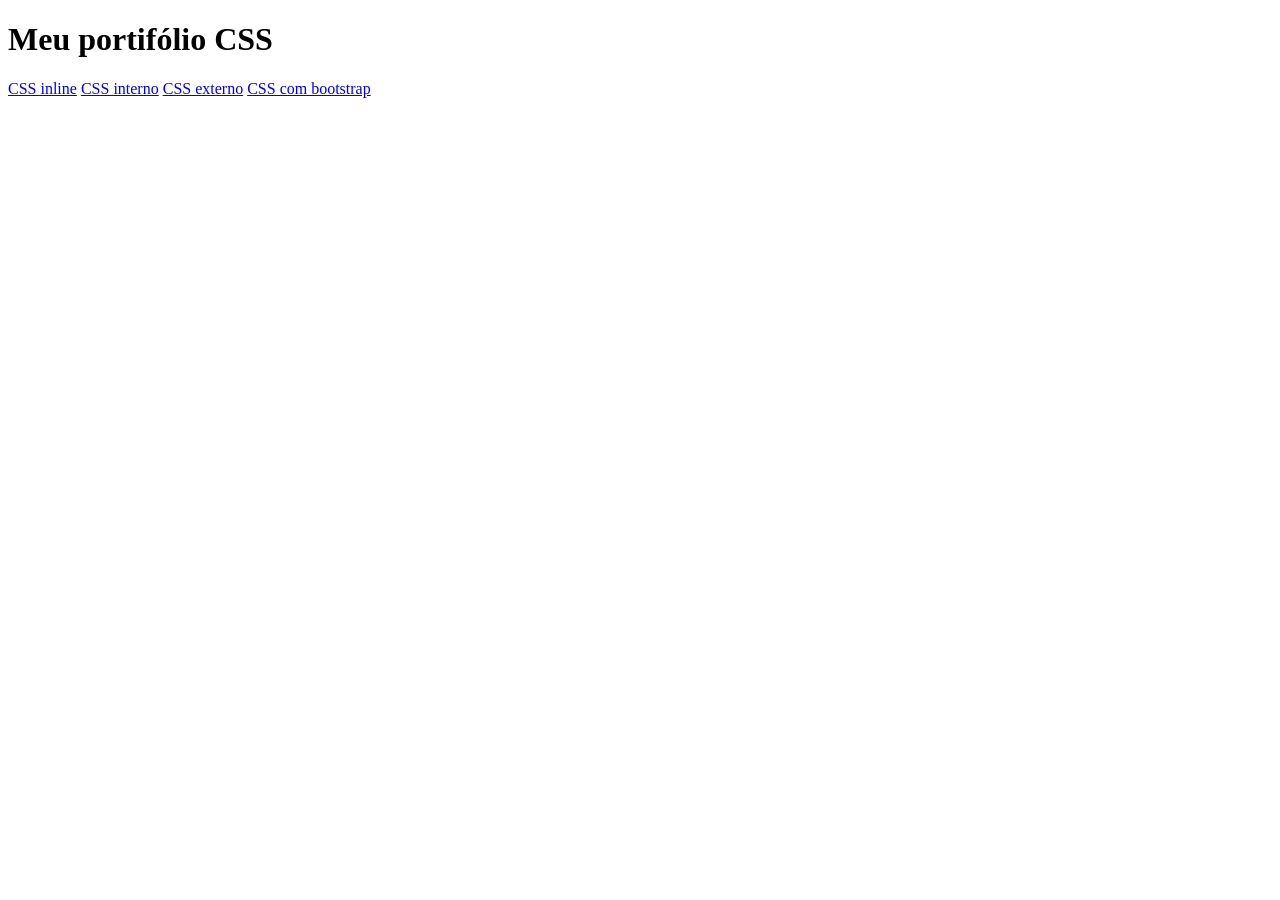
<file: index.html>
<!DOCTYPE html>
<html lang="pt-BR">
    <head>
        <meta charset="UTF-8">
        <meta name="viewport" content="width=device-width, initial-scale=1.0">
        <title>Portifólio CSS</title>
    </head>
    <body>
        <h1>Meu portifólio CSS</h1>
        <a href="html/css-inline/css_inline.html">CSS inline</a>
        <a href="html/css-interno/css_interno.html">CSS interno</a>
        <a href="html/css-externo/css_externo.html">CSS externo</a>
        <a href="html/bootstrap/intro_boostrap.html">CSS com bootstrap</a>
    </body>
</html>
</file>
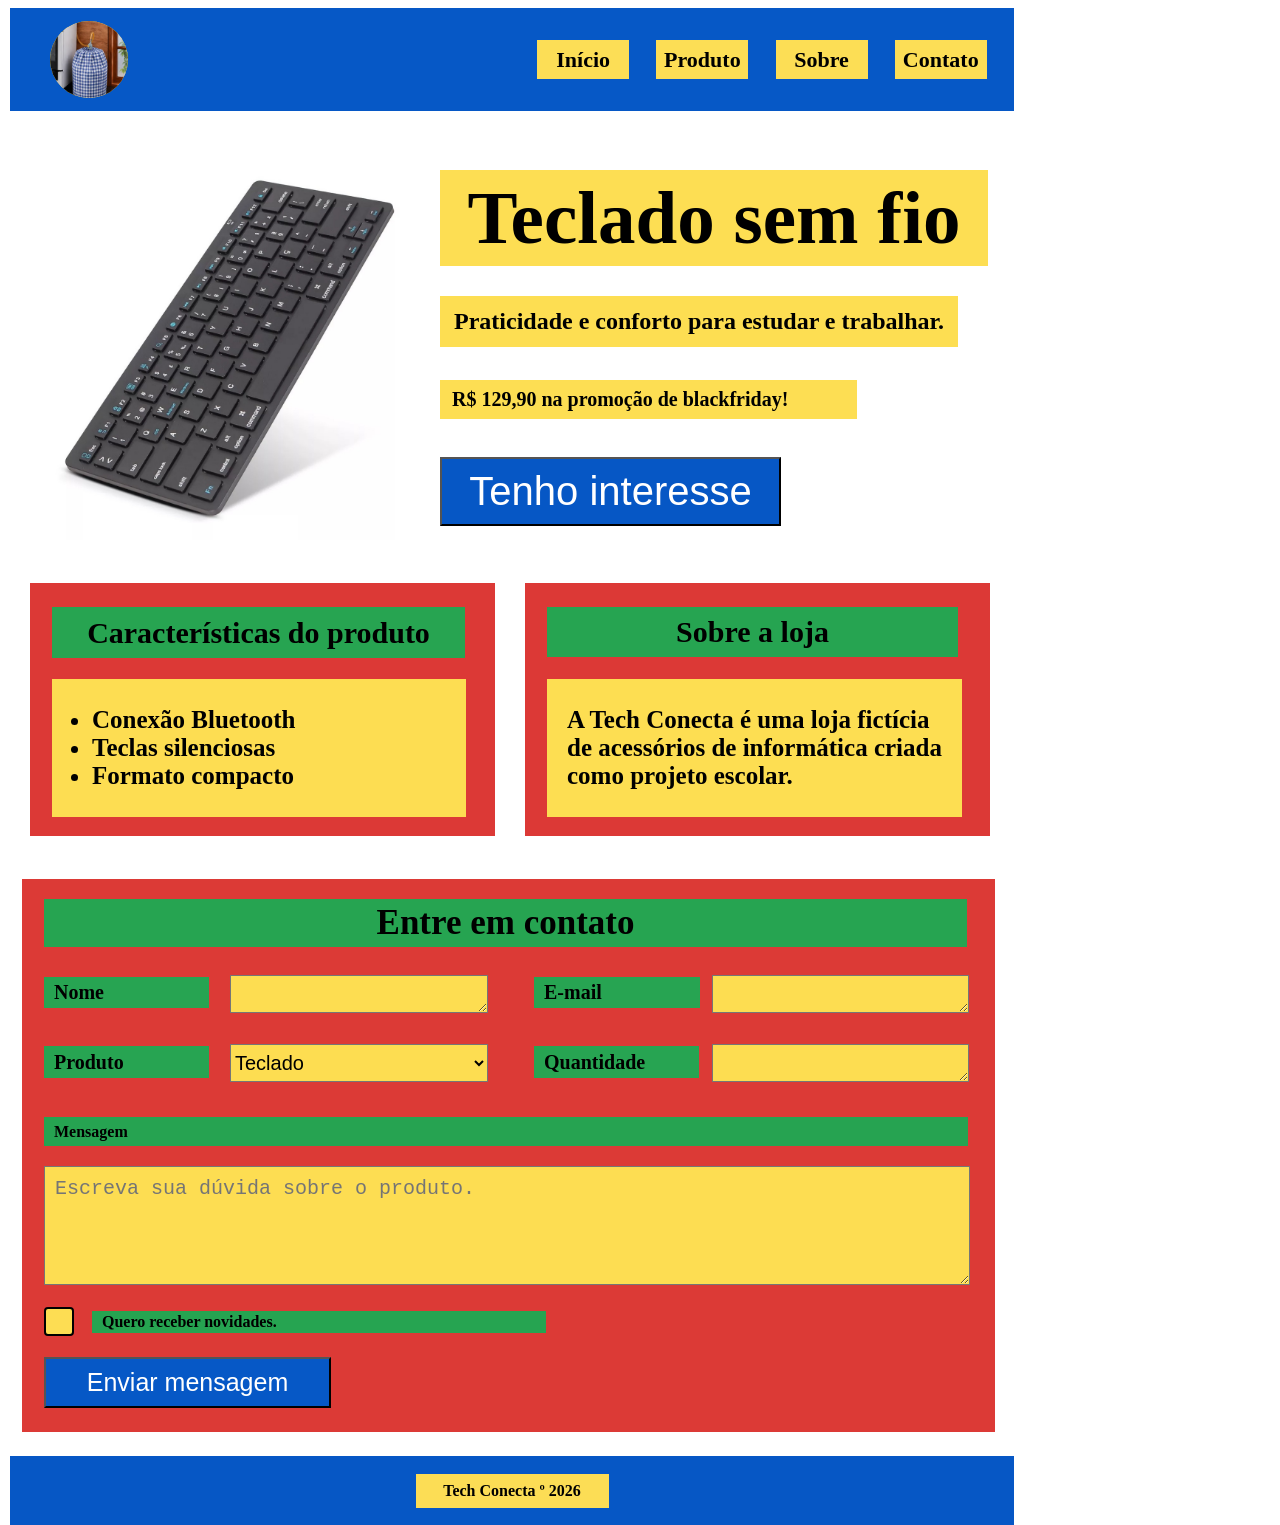
<file: site/index.html>
<!DOCTYPE html>
<html lang="pt-BR">
<head>
    <meta charset="UTF-8">
    <meta name="viewport" content="width=device-width, initial-scale=1.0">
    <title>Projeto</title>
    <link rel="stylesheet" href="style.css">
</head>
<body>
    <header>
        <div class="perfil">
            <img src="D_NQ_NP_891798-MLB113198760286_072026-O-capa-botijao-gas-13kg-oxford-premium-resistente-cozinha.webp" alt="">
        </div>
        <div class="amarelo1"><a href="#">Início</a></div>
        <div class="amarelo2"><a href="#">Produto</a></div>
        <div class="amarelo3"><a href="#">Sobre</a></div>
        <div class="amarelo4"><a href="#">Contato</a></div>
    </header>

    <section>
        <div class="quadradao">
            <img src="teclado.png.jpg" alt="">
        </div>
        <div class="retanguloy1">Teclado sem fio</div>
        <div class="retanguloy2">Praticidade e conforto para estudar e trabalhar.</div>
        <div class="retanguloy3">R$ 129,90 na promoção de blackfriday!</div>
        <button>Tenho interesse</button>
    </section>

    <section>
        <article>
            <div class="poster1">
                <div class="green1">Características do produto</div>
                <div class="y1">
                    <ul>
                        <li>Conexão Bluetooth</li>
                        <li>Teclas silenciosas</li>
                        <li>Formato compacto</li>
                    </ul>
                </div>
            </div>
        </article>

        <article>
            <div class="poster2">
                <div class="green2">Sobre a loja</div>
                <div class="y2">A Tech Conecta é uma loja fictícia de acessórios de informática criada como projeto escolar.</div>
            </div>
        </article>
    </section>

    <section>
        <div class="c3">
            <div class="big1">Entre em contato</div>
            <div class="g1">Nome</div>
            <div class="g2">Produto</div>
            <div class="g3">E-mail</div>
            <div class="g4">Quantidade</div>

            <textarea name="" id="y1"></textarea>
            <textarea name="" id="y2"></textarea>

            <select name="" id="y3">
                <option value="">Teclado</option>
                <option value="">Teclado sem fio</option>
                <option value="">Mouse</option>
                <option value="">Mouse sem fio</option>
            </select>

            <textarea name="" id="y4"></textarea>
            <div class="big2">Mensagem</div>
            <div class="big3">Quero receber novidades.</div>
            <textarea name="" placeholder="Escreva sua dúvida sobre o produto." id="BY"></textarea>
            <div class="my"></div>
            <label class="check-container">
                <input type="checkbox" />
                </label>
            <button>Enviar mensagem</button>
        </div>
    </section>

    <footer>
        <div class="amarelo">Tech Conecta º 2026</div>
    </footer>
</body>
</html>
</file>
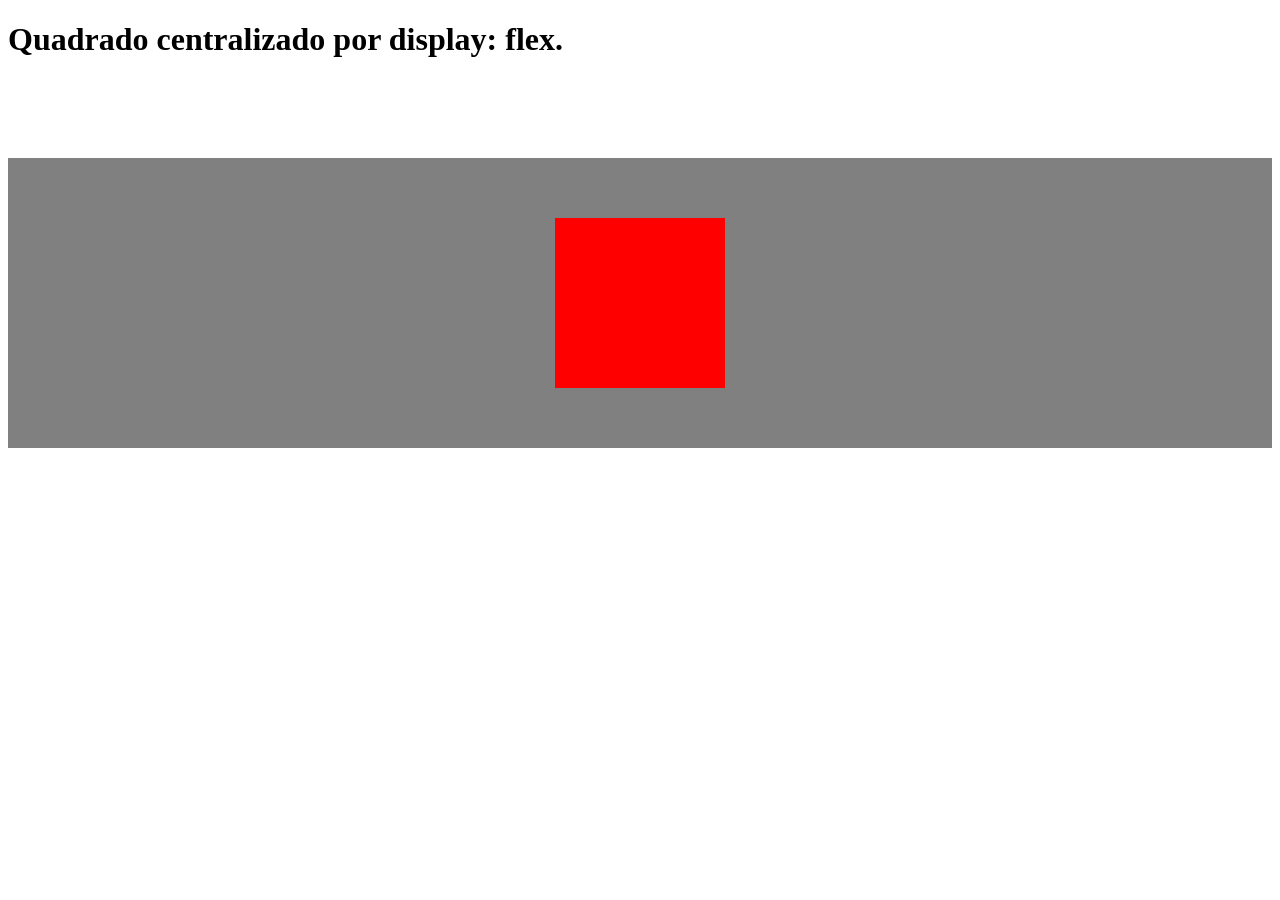
<file: atividade_flex/atividade_flex.html>
<!DOCTYPE html>
<html lang="pt-BR">
    <head>
        <meta charset="UTF-8">
        <meta name="viewport" content="width=device-width, initial-scale=1.0">
        <title>Document</title>
        <link rel="stylesheet" href="../assets/css/style_flex.css">
    </head>
    <body>
        <h1>Quadrado centralizado por display: flex.</h1>
        <div class="container">
            <div class="quadrado"></div>
        </div>        
    </body>
</html>
</file>
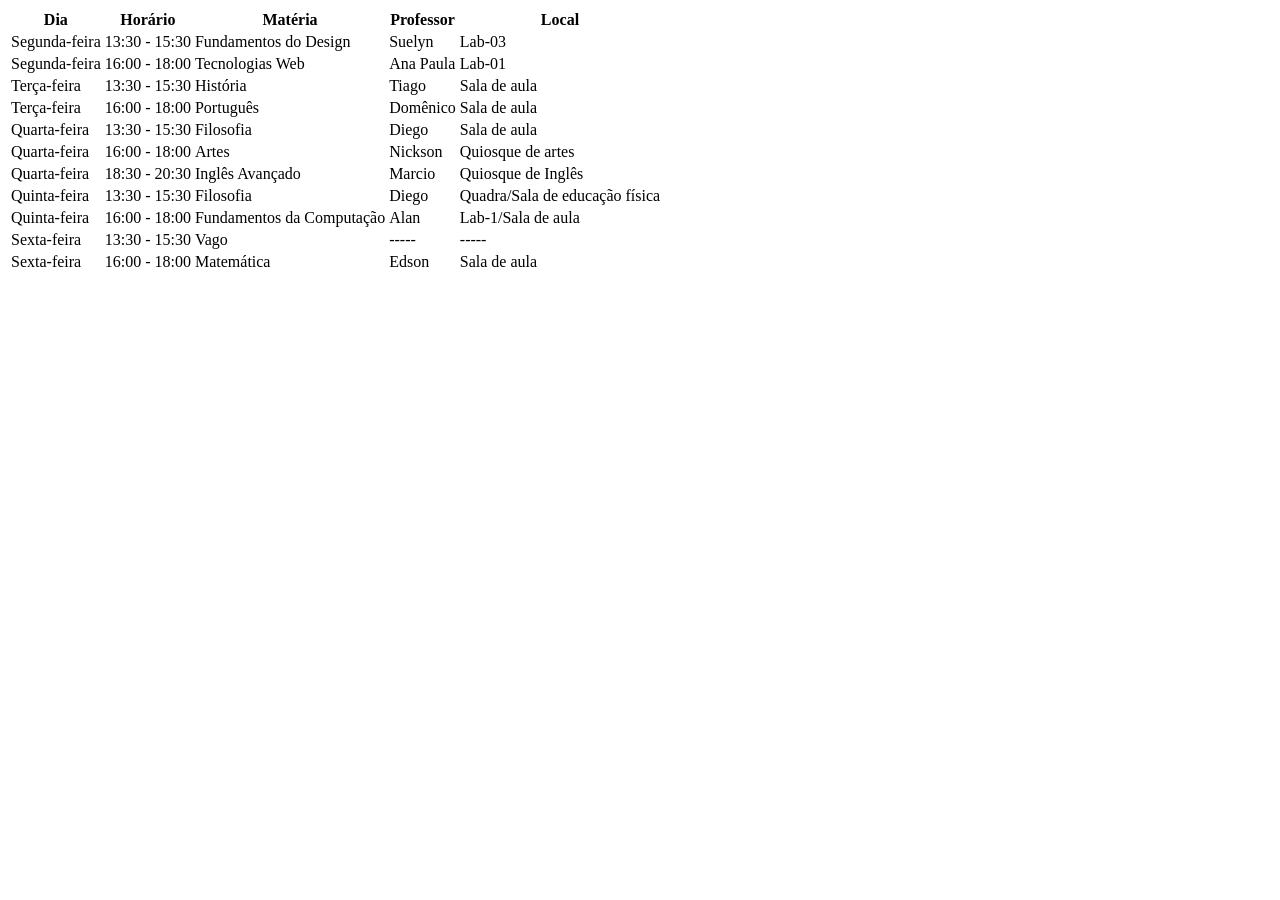
<file: html/tabela.html>
<!DOCTYPE html>
<html lang="pt-BR">
    <head>
        <meta charset="UTF-8">
        <meta name="viewport" content="width=device-width, initial-scale=1.0">
        <title>Tabela</title>
    </head>
    <body>
        <table>
            <thead>
                <tr>
                    <th>Dia</th>
                    <th>Horário</th>
                    <th>Matéria</th>
                    <th>Professor</th>
                    <th>Local</th>
                </tr>
            </thead>
            <tbody>
                <tr>
                    <td>Segunda-feira</td>
                    <td>13:30 - 15:30</td>
                    <td>Fundamentos do Design</td>
                    <td>Suelyn</td>
                    <td>Lab-03</td>
                </tr>
                <tr>
                    <td>Segunda-feira</td>
                    <td>16:00 - 18:00</td>
                    <td>Tecnologias Web</td>
                    <td>Ana Paula</td>
                    <td>Lab-01</td>
                </tr>
                <tr>
                    <td>Terça-feira</td>
                    <td>13:30 - 15:30</td>
                    <td>História</td>
                    <td>Tiago</td>
                    <td>Sala de aula</td>
                </tr>
                <tr>
                    <td>Terça-feira</td>
                    <td>16:00 - 18:00</td>
                    <td>Português</td>
                    <td>Domênico</td>
                    <td>Sala de aula</td>
                </tr>
                <tr>
                    <td>Quarta-feira</td>
                    <td>13:30 - 15:30</td>
                    <td>Filosofia</td>
                    <td>Diego</td>
                    <td>Sala de aula</td>
                </tr>
                <tr>
                    <td>Quarta-feira</td>
                    <td>16:00 - 18:00</td>
                    <td>Artes</td>
                    <td>Nickson</td>
                    <td>Quiosque de artes</td>
                </tr>
                <tr>
                    <td>Quarta-feira</td>
                    <td>18:30 - 20:30</td>
                    <td>Inglês Avançado</td>
                    <td>Marcio</td>
                    <td>Quiosque de Inglês</td>
                </tr>
                <tr>
                    <td>Quinta-feira</td>
                    <td>13:30 - 15:30</td>
                    <td>Filosofia</td>
                    <td>Diego</td>
                    <td>Quadra/Sala de educação física</td>
                </tr>
                <tr>
                    <td>Quinta-feira</td>
                    <td>16:00 - 18:00</td>
                    <td>Fundamentos da Computação</td>
                    <td>Alan</td>
                    <td>Lab-1/Sala de aula</td>
                </tr>
                <tr>
                    <td>Sexta-feira</td>
                    <td>13:30 - 15:30</td>
                    <td>Vago</td>
                    <td>-----</td>
                    <td>-----</td>
                </tr>
                <tr>
                    <td>Sexta-feira</td>
                    <td>16:00 - 18:00</td>
                    <td>Matemática</td>
                    <td>Edson</td>
                    <td>Sala de aula</td>
                </tr>
            </tbody>
        </table>
    </body>
</html>
</file>
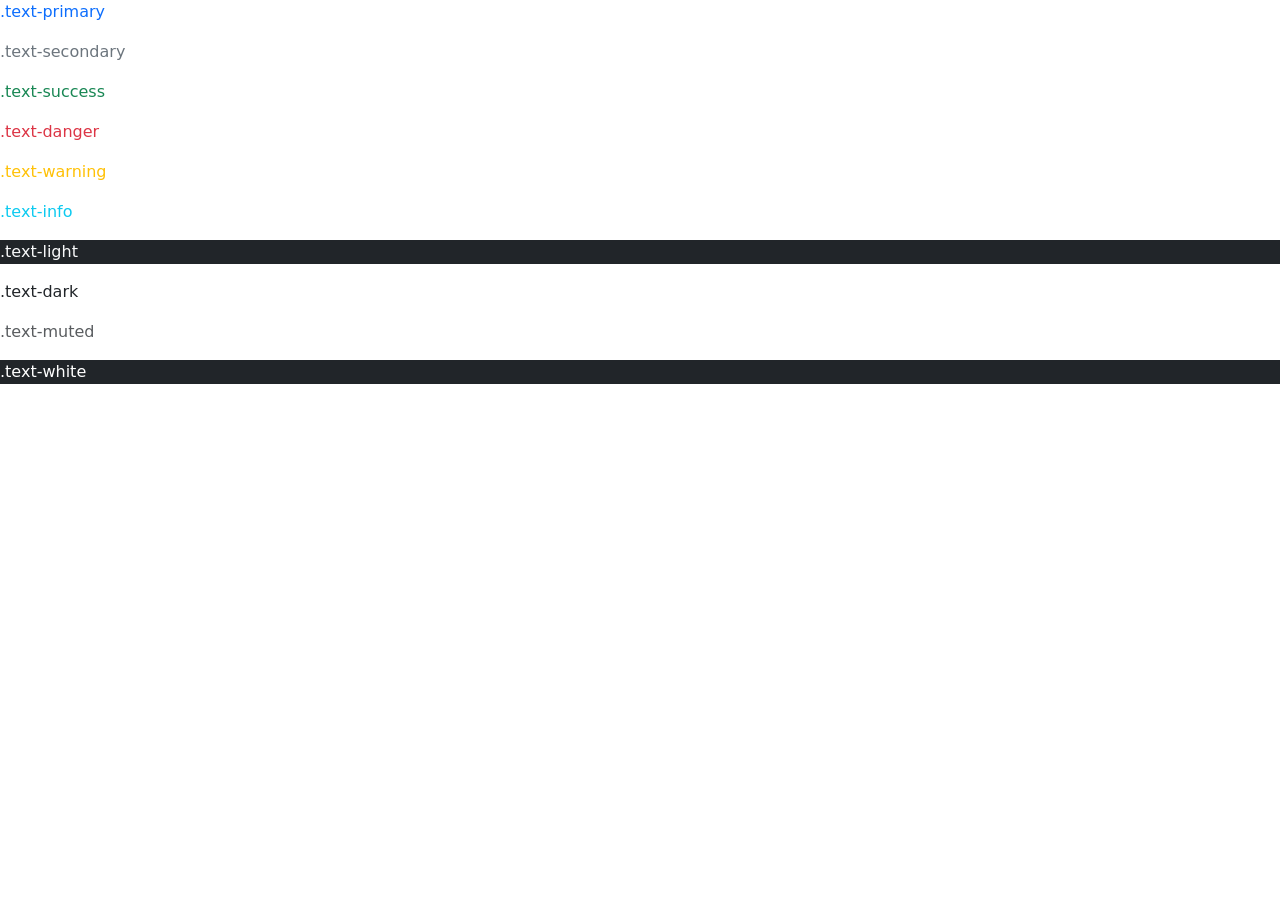
<file: html/bootstrap/intro_boostrap.html>
<!DOCTYPE html>
<html lang="pt-BR">
    <head>
        <meta charset="UTF-8">
        <meta name="viewport" content="width=device-width, initial-scale=1.0">
        <link href="https://cdn.jsdelivr.net/npm/bootstrap@5.3.8/dist/css/bootstrap.min.css" rel="stylesheet" integrity="sha384-sRIl4kxILFvY47J16cr9ZwB07vP4J8+LH7qKQnuqkuIAvNWLzeN8tE5YBujZqJLB" crossorigin="anonymous">
        <script src="https://cdn.jsdelivr.net/npm/bootstrap@5.3.8/dist/js/bootstrap.bundle.min.js" integrity="sha384-FKyoEForCGlyvwx9Hj09JcYn3nv7wiPVlz7YYwJrWVcXK/BmnVDxM+D2scQbITxI" crossorigin="anonymous"></script>
        <title>Uso do bootstrap</title>
    </head>
    <body>
        <p class="text-primary">.text-primary</p>
        <p class="text-secondary">.text-secondary</p>
        <p class="text-success">.text-success</p>
        <p class="text-danger">.text-danger</p>
        <p class="text-warning">.text-warning</p>
        <p class="text-info">.text-info</p>
        <p class="text-light bg-dark">.text-light</p>
        <p class="text-dark">.text-dark</p>
        <p class="text-muted">.text-muted</p>
        <p class="text-white bg-dark">.text-white</p> 
    </body>
</html>
</file>
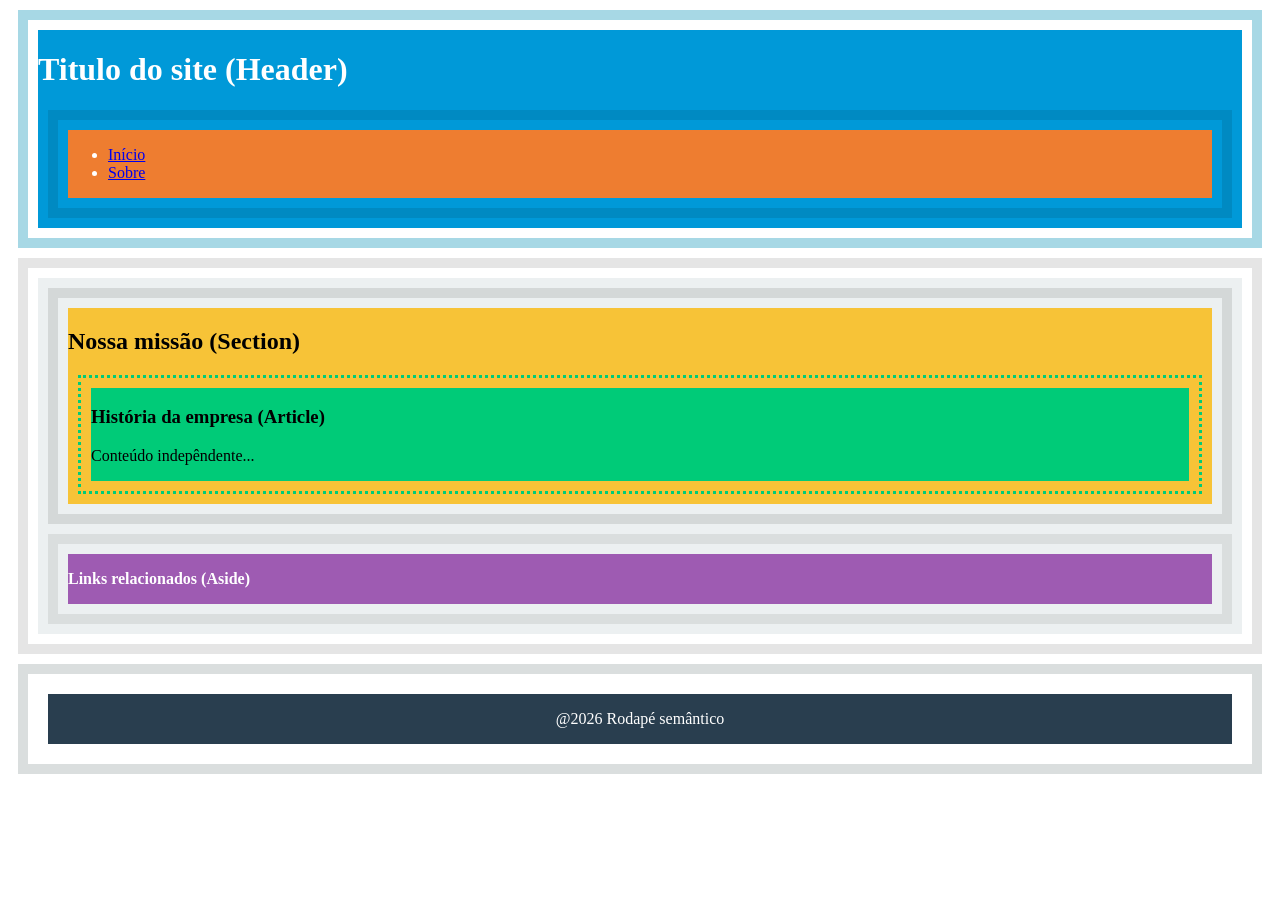
<file: html/semantico.html/projeto_semantica.html>
<!DOCTYPE html>
<html lang="pt-BR">
    <head>
        <meta charset="UTF-8">
        <meta name="viewport" content="width=device-width, initial-scale=1.0">
        <title>HTML Semântico</title>
        <link rel="stylesheet" href="../../assets/css/semantico.css">
    </head>
    <body>
        <header>
            <h1>Titulo do site (Header)</h1>
            <nav>
                <ul>
                    <li><a href="#">Início</a></li>
                    <li><a href="#">Sobre</a></li>
                </ul>
            </nav>
        </header>
        <main>
            <section>
                <h2>Nossa missão (Section)</h2>
                <article>
                    <h3>História da empresa (Article)</h3>
                    <p>Conteúdo indepêndente...</p>
                </article>
            </section>
            <aside>
                <p><b>Links relacionados (Aside)</b></p>
            </aside>
        </main>
        <footer>
            <p>@2026 Rodapé semântico</p>
        </footer>
    </body>
</html>
</file>
<file: site/style.css>
body {
    padding: 0;
    margin: 0px;
    font-weight: bold;
}

header {
    width: 1004px;
    height: 103px;
    background-color: #0658c6;
    display: flex;
    justify-content: space-evenly;
    align-items: center;
    margin: 10px;
    margin-top: 8px;
    padding-left: 500px;
    box-sizing: border-box;
}

header a {
    color: black;
    text-decoration: none;
}

.perfil {
    background-color: #fdde55;
    width: 78px;
    height: 77px;
    border-radius: 50%;
    position: absolute;
    left: 50px;
    display: flex;
    align-items: center;
    justify-content: center;
    font-size: 30px;
}

.perfil img {
    width: 100%;
    height: 100%;
    border-radius: 50%; /* Deixa a imagem redonda também */
    object-fit: cover; /* Garante que a foto preencha o espaço sem distorcer */
}

.amarelo1 {
    width: 92px;
    height: 39px;
    background-color: #fcde56;
    display: flex;
    align-items: center;
    justify-content: center;
    text-decoration: none;
    color: black;
    font-size: 22px;
    box-sizing: border-box;
}

.amarelo2 {
    width: 92px;
    height: 39px;
    background-color: #fcde55;
    display: flex;
    align-items: center;
    justify-content: center;
    text-decoration: none;
    color: black;
    font-size: 22px;
    box-sizing: border-box;
}

.amarelo3 {
    width: 92px;
    height: 39px;
    background-color: #fcde55;
    display: flex;
    align-items: center;
    justify-content: center;
    text-decoration: none;
    color: black;
    font-size: 22px;
    box-sizing: border-box;
}

.amarelo4 {
    width: 92px;
    height: 39px;
    background-color: #fcde56;
    display: flex;
    align-items: center;
    justify-content: center;
    text-decoration: none;
    color: black;
    font-size: 22px;
    box-sizing: border-box;
}

.quadradao {
    width: 377px;
    height: 378px;
    background-color: #fddd52;
    position: absolute;
    left: 38px;
    top: 162px;
    box-sizing: border-box;
}

img {
    width: 100%;
    height: 100%;
    object-fit: cover;
}

.retanguloy1 {
    background-color: #fdde53;
    width: 548px;
    height: 96px;
    position: absolute;
    left: 440px;
    top: 170px;
    font-size: 75px;
    display: flex;
    align-items: center;
    justify-content: center;
    box-sizing: border-box;
}

.retanguloy2 {
    background-color: #fdde52;
    width: 518px;
    height: 51px;
    position: absolute;
    left: 440px;
    top: 296px;
    display: flex;
    align-items: center;
    justify-content: center;
    font-size: 24px;
    box-sizing: border-box;
}

.retanguloy3 {
    background-color: #fdde53;
    width: 417px;
    height: 39px;
    position: absolute;
    left: 440px;
    top: 380px;
    display: flex;
    align-items: center;
    justify-content: flex-start;
    font-size: 20px;
    padding-left: 12px;
    box-sizing: border-box;
}

button {
    width: 341px;
    height: 69px;
    background-color: #0657c5;
    position: absolute;
    left: 440px;
    top: 457px;
    color: white;
    font-size: 40px;
    box-sizing: border-box;
}

.poster1 {
    width: 465px;
    height: 253px;
    background-color: #dc3936;
    position: absolute;
    top: 583px;
    left: 30px;
    box-sizing: border-box;
}

.green1 {
    width: 413px;
    height: 51px;
    background-color: #27a451;
    position: absolute;
    left: 22px;
    top: 24px;
    font-size: 30px;
    display: flex;
    align-items: center;
    justify-content: center;
    box-sizing: border-box;
}

.green2 {
    width: 411px;
    height: 50px;
    background-color: #26a451;
    position: absolute;
    left: 22px;
    top: 24px;
    font-size: 30px;
    display: flex;
    align-items: center;
    justify-content: center;
    box-sizing: border-box;
}

.y1 {
    background-color: #fddd52;
    width: 414px;
    height: 138px;
    position: absolute;
    left: 22px;
    top: 96px;
    font-size: 25px;
    display: flex;
    align-items: center;
    justify-content: flex-start;
    box-sizing: border-box;
}

.y2 {
    background-color: #fdde52;
    width: 415px;
    height: 138px;
    position: absolute;
    left: 22px;
    top: 96px;
    font-size: 25px;
    display: flex;
    align-items: center;
    justify-content: center;
    padding-left: 20px;
    padding-right: 20px;
    box-sizing: border-box;
}

.poster2 {
    width: 465px;
    height: 253px;
    background-color: #dc3936;
    position: absolute;
    top: 583px;
    left: 525px;
    display: flex;
    box-sizing: border-box;
}

.c3 {
    background-color: #dc3a36;
    width: 973px;
    height: 553px;
    position: absolute;
    left: 22px;
    top: 879px;
    box-sizing: border-box;
}

.big1 {
    background-color: #26a451;
    width: 923px;
    height: 48px;
    position: absolute;
    left: 22px;
    top: 20px;
    font-size: 35px;
    display: flex;
    align-items: center;
    justify-content: center;
    box-sizing: border-box;
}

.big2 {
    background-color: #26a351;
    width: 924px;
    height: 29px;
    position: absolute;
    left: 22px;
    top: 238px;
    align-items: center;
    justify-content: flex-start;
    padding-left: 10px;
    display: flex;
    box-sizing: border-box;
}

.big3 {
    background-color: #26a451;
    width: 454px;
    height: 22px;
    position: absolute;
    left: 70px;
    top: 432px;
    display: flex;
    align-items: center;
    justify-content: flex-start;
    padding-left: 10px;
    box-sizing: border-box;
}

.g1 {
    background-color: #27a452;
    width: 165px;
    height: 31px;
    position: absolute;
    left: 22px;
    top: 98px;
    display: flex;
    align-items: center;
    justify-content: flex-start;
    padding-left: 10px;
    font-size: 20px;
    box-sizing: border-box;
}

.g2 {
    background-color: #27a452;
    width: 165px;
    height: 32px;
    position: absolute;
    left: 22px;
    top: 167px;
    display: flex;
    align-items: center;
    justify-content: flex-start;
    padding-left: 10px;
    font-size: 20px;
    box-sizing: border-box;
}

.g3 {
    background-color: #27a452;
    width: 166px;
    height: 31px;
    position: absolute;
    left: 512px;
    top: 98px;
    display: flex;
    align-items: center;
    justify-content: flex-start;
    padding-left: 10px;
    font-size: 20px;
    box-sizing: border-box;
}

.g4 {
    background-color: #27a452;
    width: 165px;
    height: 32px;
    position: absolute;
    left: 512px;
    top: 167px;
    display: flex;
    align-items: center;
    justify-content: flex-start;
    padding-left: 10px;
    font-size: 20px;
    box-sizing: border-box;
}

#y1 {
    background-color: #fddd51;
    width: 258px;
    height: 38px;
    position: absolute;
    top: 96px;
    left: 208px;
    font-size: 20px;
    box-sizing: border-box;
}

#y3 {
    background-color: #fddd51;
    width: 258px;
    height: 38px;
    position: absolute;
    top: 165px;
    left: 208px;
    font-size: 20px;
    box-sizing: border-box;
}

#y2 {
    background-color: #fddd51;
    width: 257px;
    height: 38px;
    position: absolute;
    top: 96px;
    left: 690px;
    font-size: 20px;
    box-sizing: border-box;
}

#y4 {
    background-color: #fddd51;
    width: 257px;
    height: 38px;
    position: absolute;
    top: 165px;
    left: 690px;
    font-size: 20px;
    box-sizing: border-box;
}

#BY {
    background-color: #fddd52;
    width: 926px;
    height: 119px;
    position: absolute;
    left: 22px;
    top: 287px;
    padding: 10px;
    font-size: 20px;
    box-sizing: border-box;
    box-sizing: border-box;
}

.c3 button {
    background-color: #0658c6;
    width: 287px;
    height: 51px;
    position: absolute;
    left: 22px;
    top: 478px;
    color: white;
    display: flex;
    align-items: center;
    justify-content: center;
    font-size: 25px;
    box-sizing: border-box;
}

footer {
    position: absolute;
    top: 1446px;
    width: 1004px;
    height: 69px;
    background-color: #0657c5;
    display: flex;
    align-items: center;
    justify-content: center;
    margin: 10px;
    box-sizing: border-box;
}

.amarelo {
    width: 193px;
    height: 34px;
    background-color: #fcdd55;
    display: flex;
    align-items: center;
    justify-content: center;
    box-sizing: border-box;
}

.check-container {
    display: flex;
    align-items: center;
    font-size: 16px;
    font-weight: bold;
    color: #000;
    cursor: pointer;
    margin-bottom: 10px;
}

.check-container input[type="checkbox"] {
    appearance: none;
    -webkit-appearance: none;
    width: 30px;
    height: 29px;
    background-color: #fddd53;
    position: absolute;
    left: 18px;
    top: 425px;
    border: 2px solid #000;
    border-radius: 4px;
    cursor: pointer;
    display: flex;
    align-items: center;
    justify-content: center;
    transition: background-color 0.2s;
}

.check-container input[type="checkbox"]:checked {
    background-color: #008000;
    border-color: #008000;
}
</file>
<file: assets/css/style_flex.css>
.container {
    background-color: grey;
    display: flex;
    align-items: center;
    justify-content: center;
    flex-direction: row;
    margin-top: 100px;
}

.quadrado {
    background-color: red;
    height: 170px;
    width: 170px;
    margin: 60px;
}
</file>
<file: assets/css/semantico.css>
header {
    background-color: #0099d8;
    color: white;
    padding: 10px;
    background-clip: content-box;
    border: 10px solid #a7d8e5;
    margin: 10px;
}

nav {
    background-color: #ee7d30;
    color: white;
    padding: 10px;
    background-clip: content-box;
    border: 10px solid #008ac2;
    margin: 10px;
}

main {
   background-color: #ecf0f1;
    color: white;
    padding: 10px;
    background-clip: content-box;
    border: 10px solid #e5e5e5;
    margin: 10px;
} 

section {
    background-color: #f7c337;
    color: black;
    padding: 10px;
    background-clip: content-box;
    border: 10px solid #d4d8d8;
    margin: 10px;
}

article {
    background-color: #00cb78;
    color: black;
    padding: 10px;
    background-clip: content-box;
    border: 3px dotted #00cb78;
    margin: 10px;
}

aside {
    background-color: #9e5bb2;
    color: white;
    padding: 10px;
    background-clip: content-box;
    border: 10px solid #dadede;
    margin: 10px;
}

footer {
    text-align: center;
    background-color: #293e4f;
    color: white;
    padding: 20px;
    background-clip: content-box;
    border: 10px solid #dadede;
    margin: 10px;
}
</file>
